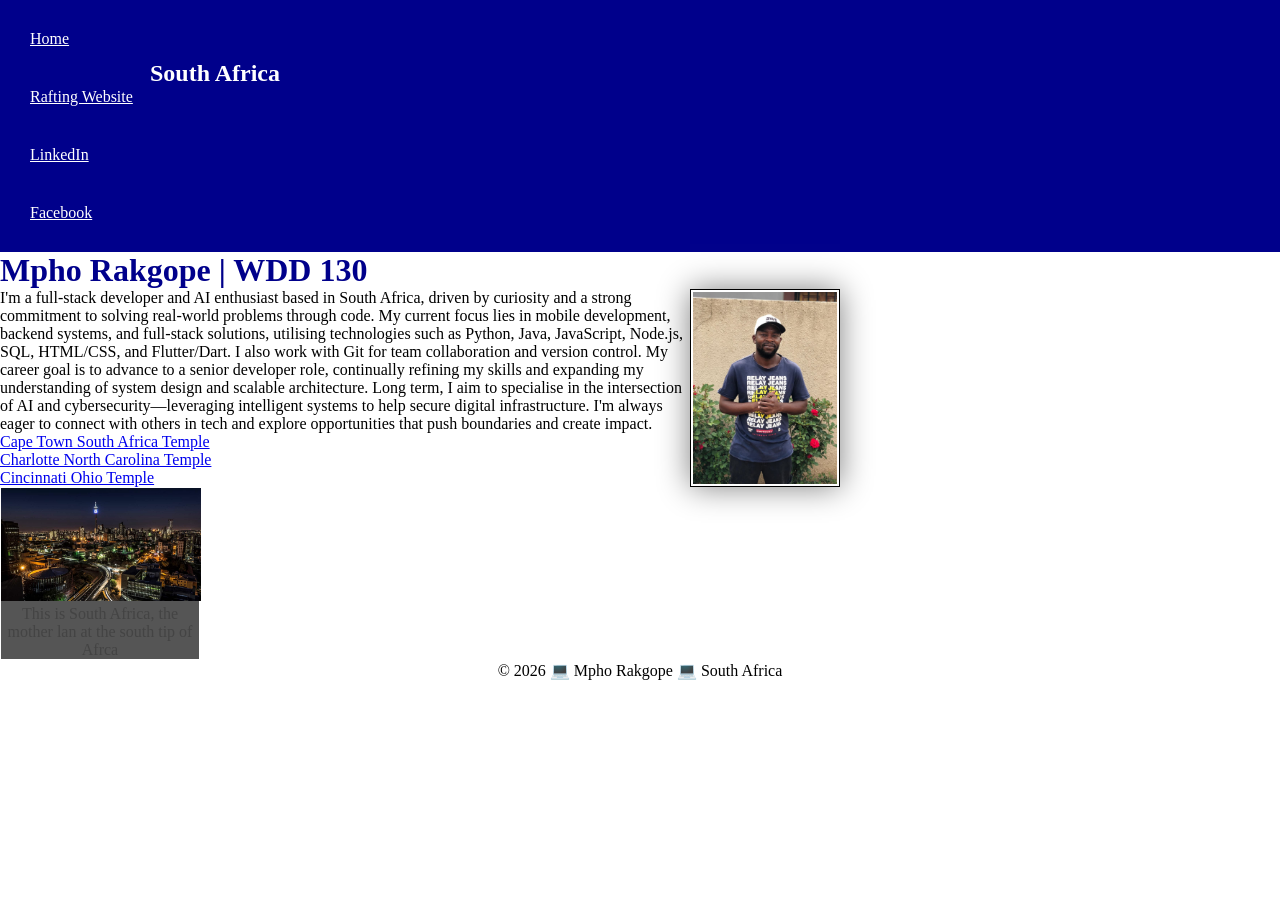
<file: index.html>
<!DOCTYPE html>
<html lang="en">

<head>
    <meta charset="UTF-8">
    <meta name="viewport" content="width=device-width, initial-scale=1.0">
    <title>Mpho Rakgope | WDD 130</title>
    <meta name="description"
      content="My name is Mpho Rakgope and this is my home page for web fundamentals module">
    <meta name="author" content="Mpho Rakgope">
    <link rel="stylesheet" href="styles/styles.css">
</head>

<body>
    <header>
        <nav>
            <a href="#">Home</a>
            <a href="wwr/">Rafting Website</a>
            <a href="https://linkedin.com.">LinkedIn</a>
            <a href="https://facebook.com">Facebook</a>
        </nav>
    </header>
    <main>
        <h1>Mpho Rakgope | WDD 130</h1>
        <img src="images/profile.jpg" alt="Mpho Rakgope" width="200">
        <p>I'm a full-stack developer and AI enthusiast based in South Africa, driven by curiosity
            and a strong
            commitment to solving real-world problems through code. My current focus lies in mobile
            development,
            backend systems, and full-stack solutions, utilising technologies such as Python, Java,
            JavaScript,
            Node.js, SQL, HTML/CSS, and Flutter/Dart. I also work with Git for team collaboration
            and version
            control.


            My career goal is to advance to a senior developer role, continually refining my skills
            and
            expanding my understanding of system design and scalable architecture. Long term, I aim
            to
            specialise in the intersection of AI and cybersecurity—leveraging intelligent systems to
            help secure
            digital infrastructure.


            I'm always eager to connect with others in tech and explore opportunities that push
            boundaries and
            create impact.
        </p>
        <ul class="box">
            <li><a
                  href="https://www.churchofjesuschrist.org/temples/details/cape-town-south-africa-temple?lang=eng">Cape
                    Town South Africa Temple</a></li>
            <li><a
                  href="https://www.churchofjesuschrist.org/temples/details/charlotte-north-carolina-temple?lang=eng">Charlotte
                    North Carolina Temple</a></li>
            <li><a
                  href="https://www.churchofjesuschrist.org/temples/details/cincinnati-ohio-temple?lang=eng">Cincinnati
                    Ohio Temple</a></li>
        </ul>
    </main>
    <aside class="box">
        <h2>South Africa</h2>
        <img src="images/south-africa.jpg" alt="My country">
        <p>This is South Africa, the mother lan at the south tip of Afrca</p>
    </aside>
    <footer>
        <p> © 2026 💻 Mpho Rakgope 💻 South Africa</p>
    </footer>
</body>

</html>
</file>
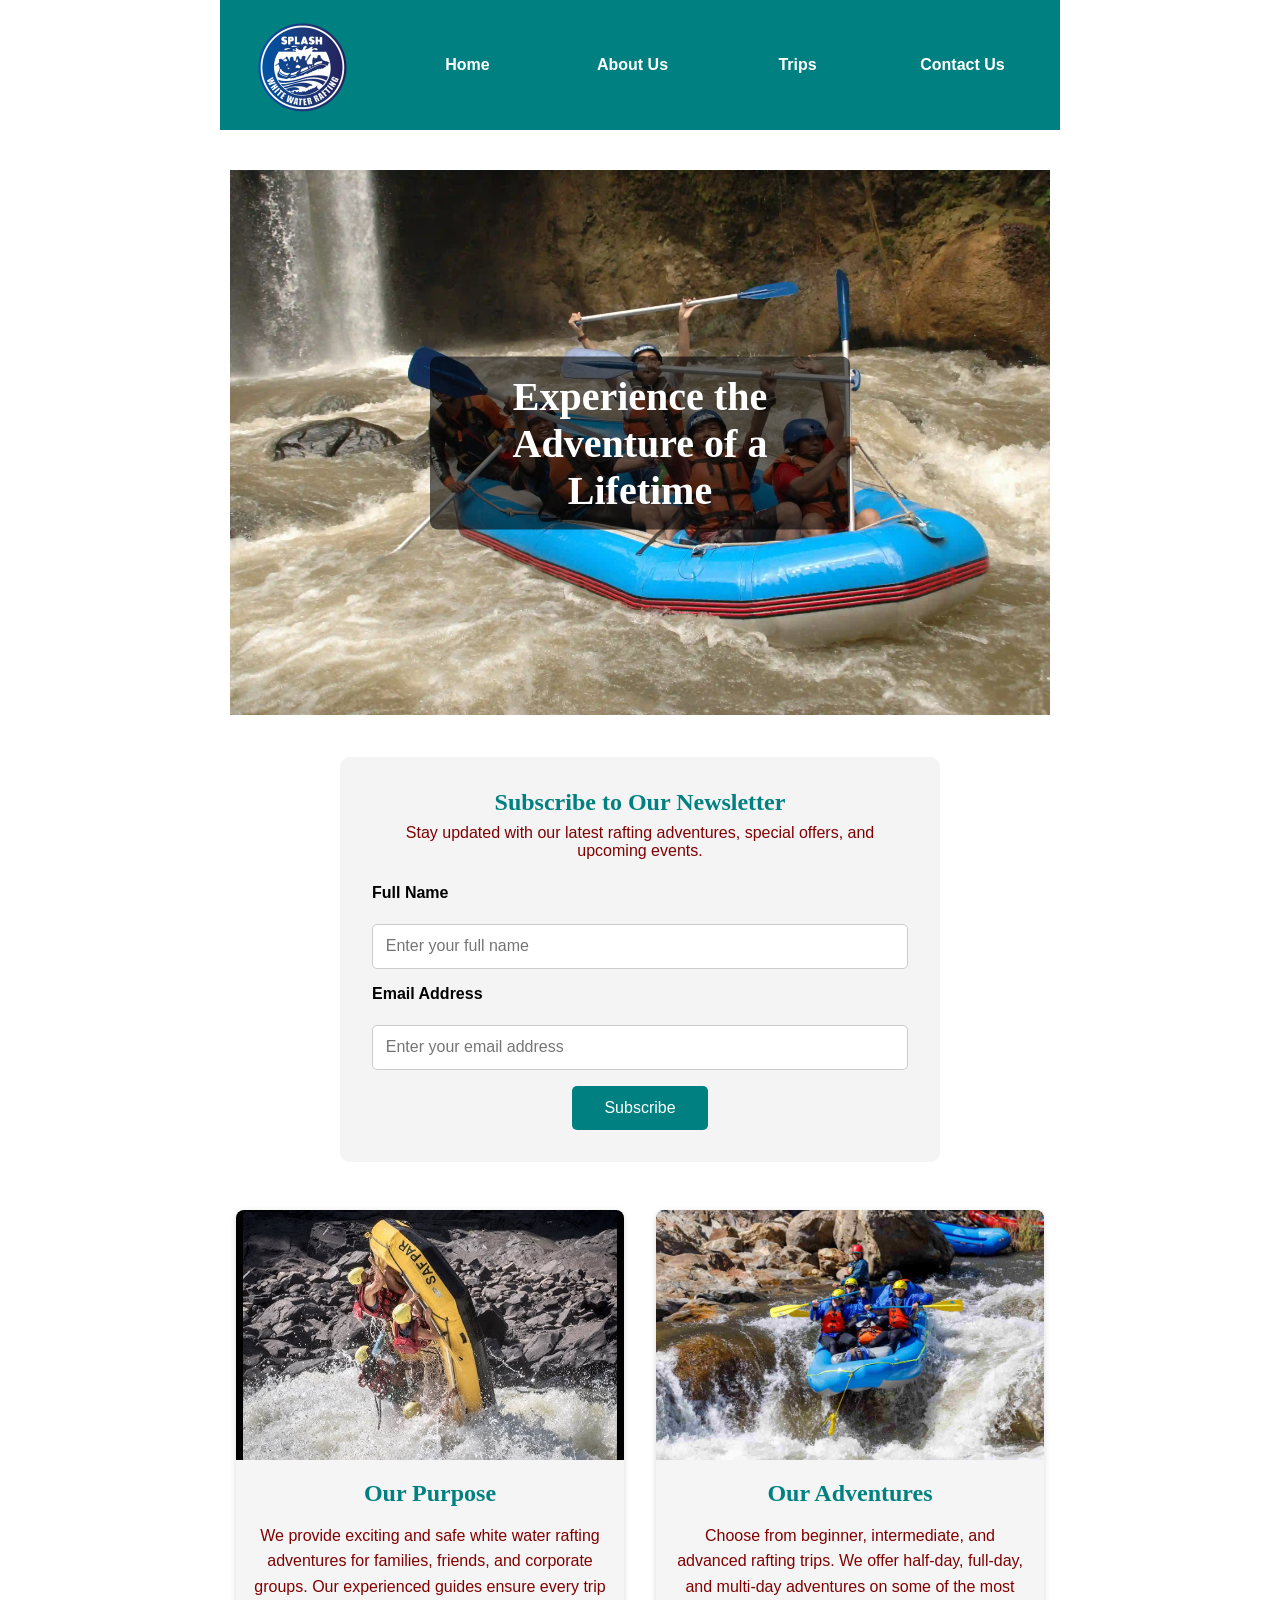
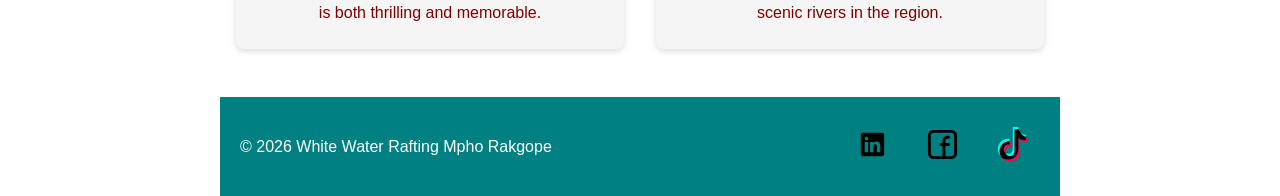
<file: wwr/index.html>
<!DOCTYPE html>
<html lang="en">

<head>
    <meta charset="UTF-8">
    <meta name="viewport" content="width=device-width, initial-scale=1.0">
    <title>Home</title>
    <meta name="author" content="Mpho Rakgope">
    <meta name="description"
      content="Experience exciting white water rafting adventures, explore our guided trips, subscribe for updates, and start planning your next outdoor adventure.">
    <link rel="stylesheet" href="styles/rafting.css">
</head>

<body>
    <header>
        <img src="images/wwr-logo.png" alt="Business Logo">
        <nav>
            <ul>
                <li><a href="index.html">Home</a></li>
                <li><a href="about.html">About Us</a></li>
                <li><a href="trips.html">Trips</a></li>
                <li><a href="contact.html">Contact Us</a></li>
            </ul>
        </nav>
    </header>

    <main>
        <section class="home">
            <h1>Experience the Adventure of a Lifetime</h1>
            <img src="images/hero-image.webp" alt="hero image for the home page">
        </section>

        <section class="newsletter">
            <h2>Subscribe to Our Newsletter</h2>
            <p>Stay updated with our latest rafting adventures, special offers, and upcoming events.
            </p>

            <form action="#" method="post">
                <div class="form-group">
                    <label for="fullname">Full Name</label>
                    <input type="text" id="fullname" name="fullname"
                      placeholder="Enter your full name" required>
                </div>

                <div class="form-group">
                    <label for="email">Email Address</label>
                    <input type="email" id="email" name="email"
                      placeholder="Enter your email address" required>
                </div>

                <button type="submit">Subscribe</button>
            </form>
        </section>
        <section class="grid-content">
            <div class="grid-item">
                <img src="images/rafting1.jpg" alt="Family enjoying a rafting adventure">
                <h2>Our Purpose</h2>
                <p>
                    We provide exciting and safe white water rafting adventures for
                    families, friends, and corporate groups. Our experienced guides
                    ensure every trip is both thrilling and memorable.
                </p>
            </div>

            <div class="grid-item">
                <img src="images/Whitewater.jpg" alt="Raft navigating exciting rapids">
                <h2>Our Adventures</h2>
                <p>
                    Choose from beginner, intermediate, and advanced rafting trips.
                    We offer half-day, full-day, and multi-day adventures on some of
                    the most scenic rivers in the region.
                </p>
            </div>
        </section>
    </main>
    <footer>
        <p>© 2026 White Water Rafting Mpho Rakgope</p>
        <nav class="socialmedia">
            <a href="https://www.linkedin.com"><img src="images/linkedin.svg" alt="LinkedIn Icon"
                  width="50"></a>
            <a href="https://www.Facebook.com"><img src="images/facebook.svg" alt="Facebook Icon"
                  width="45"></a>
            <a href="https://www.tiktok.com"><img src="images/tictok.svg" alt="tictoc Icon"
                  width="40"></a>
        </nav>
    </footer>
</body>

</html>
</file>
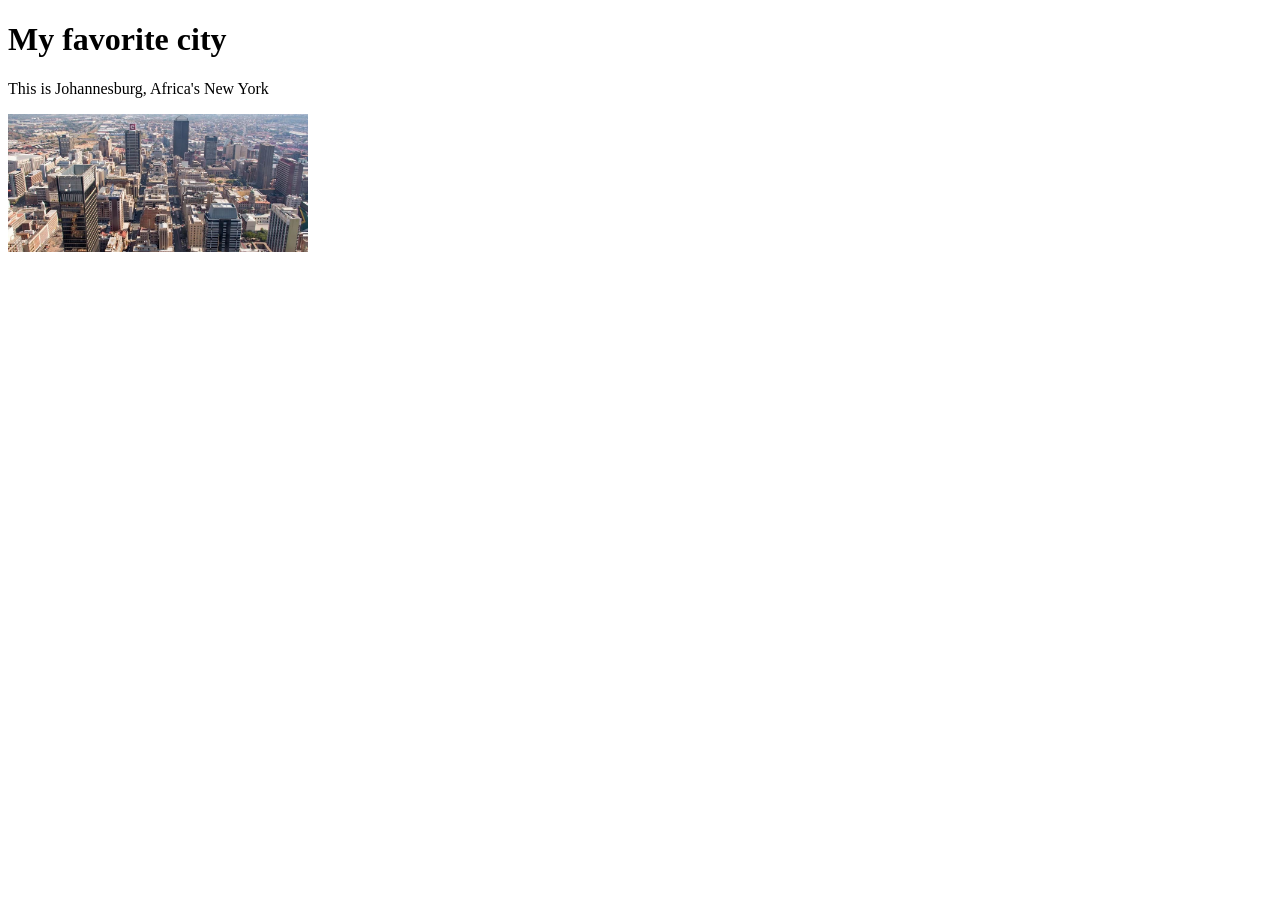
<file: week01/favorite-city.html>
<!DOCTYPE html>
<html lang="en">

<head>
    <meta charset="UTF-8">
    <meta name="viewport" content="width=device-width, initial-scale=1.0">
    <title>Document</title>
</head>

<body>
    <h1>My favorite city</h1>
    <p>This is Johannesburg, Africa's New York</p>
    <img src='./images/johannesburg-south-africa.jpg' alt="Favorite city" width="300">
</body>

</html>
</file>
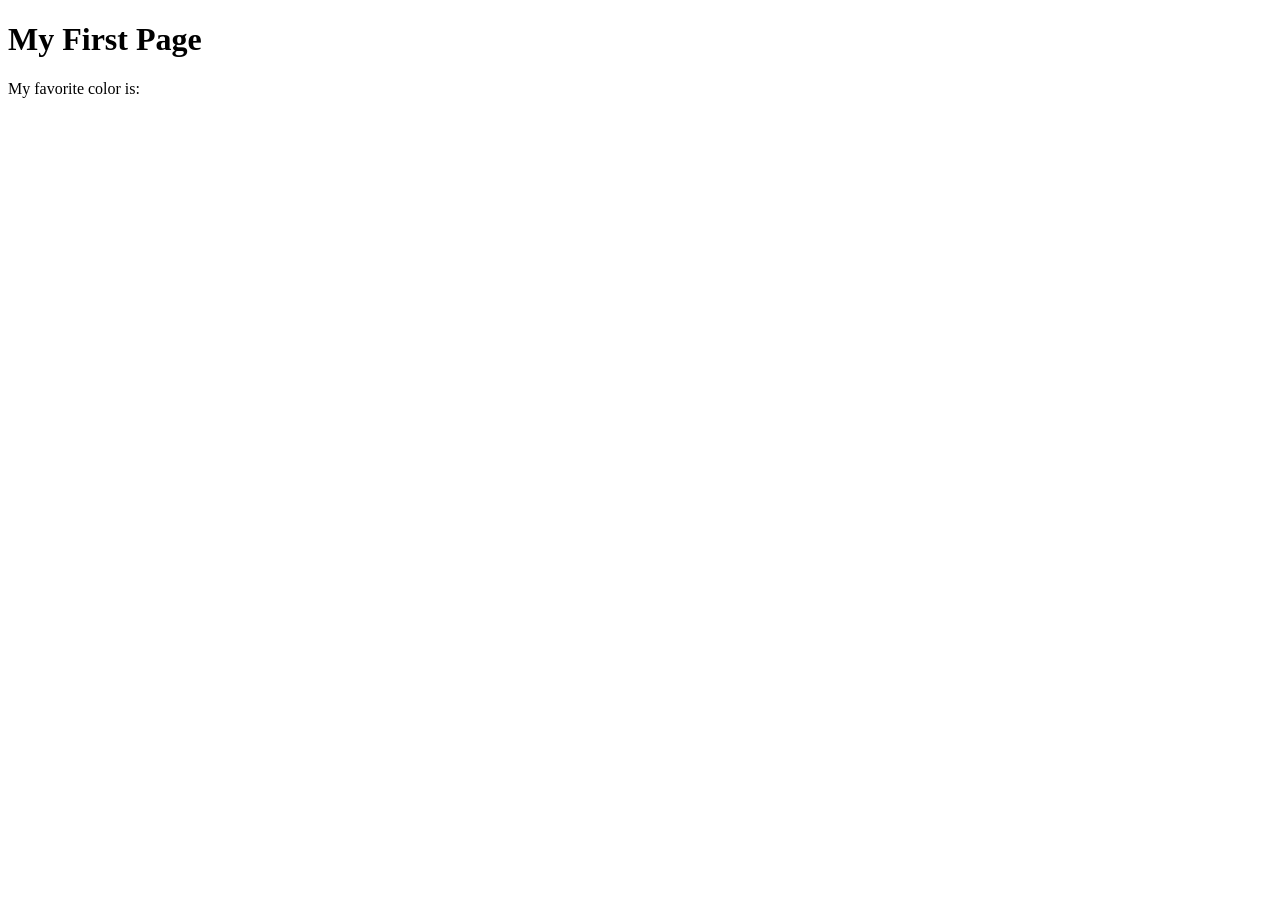
<file: week01/first-page.html>
<!DOCTYPE html>
<html lang="en">
<head>
    <meta charset="UTF-8">
    <meta name="viewport" content="width=device-width, initial-scale=1.0">
    <title>My First Page</title>
</head>
<body>
    <h1>My First Page</h1>
    <p>My favorite color is: </p>
</body>
</html>
</file>
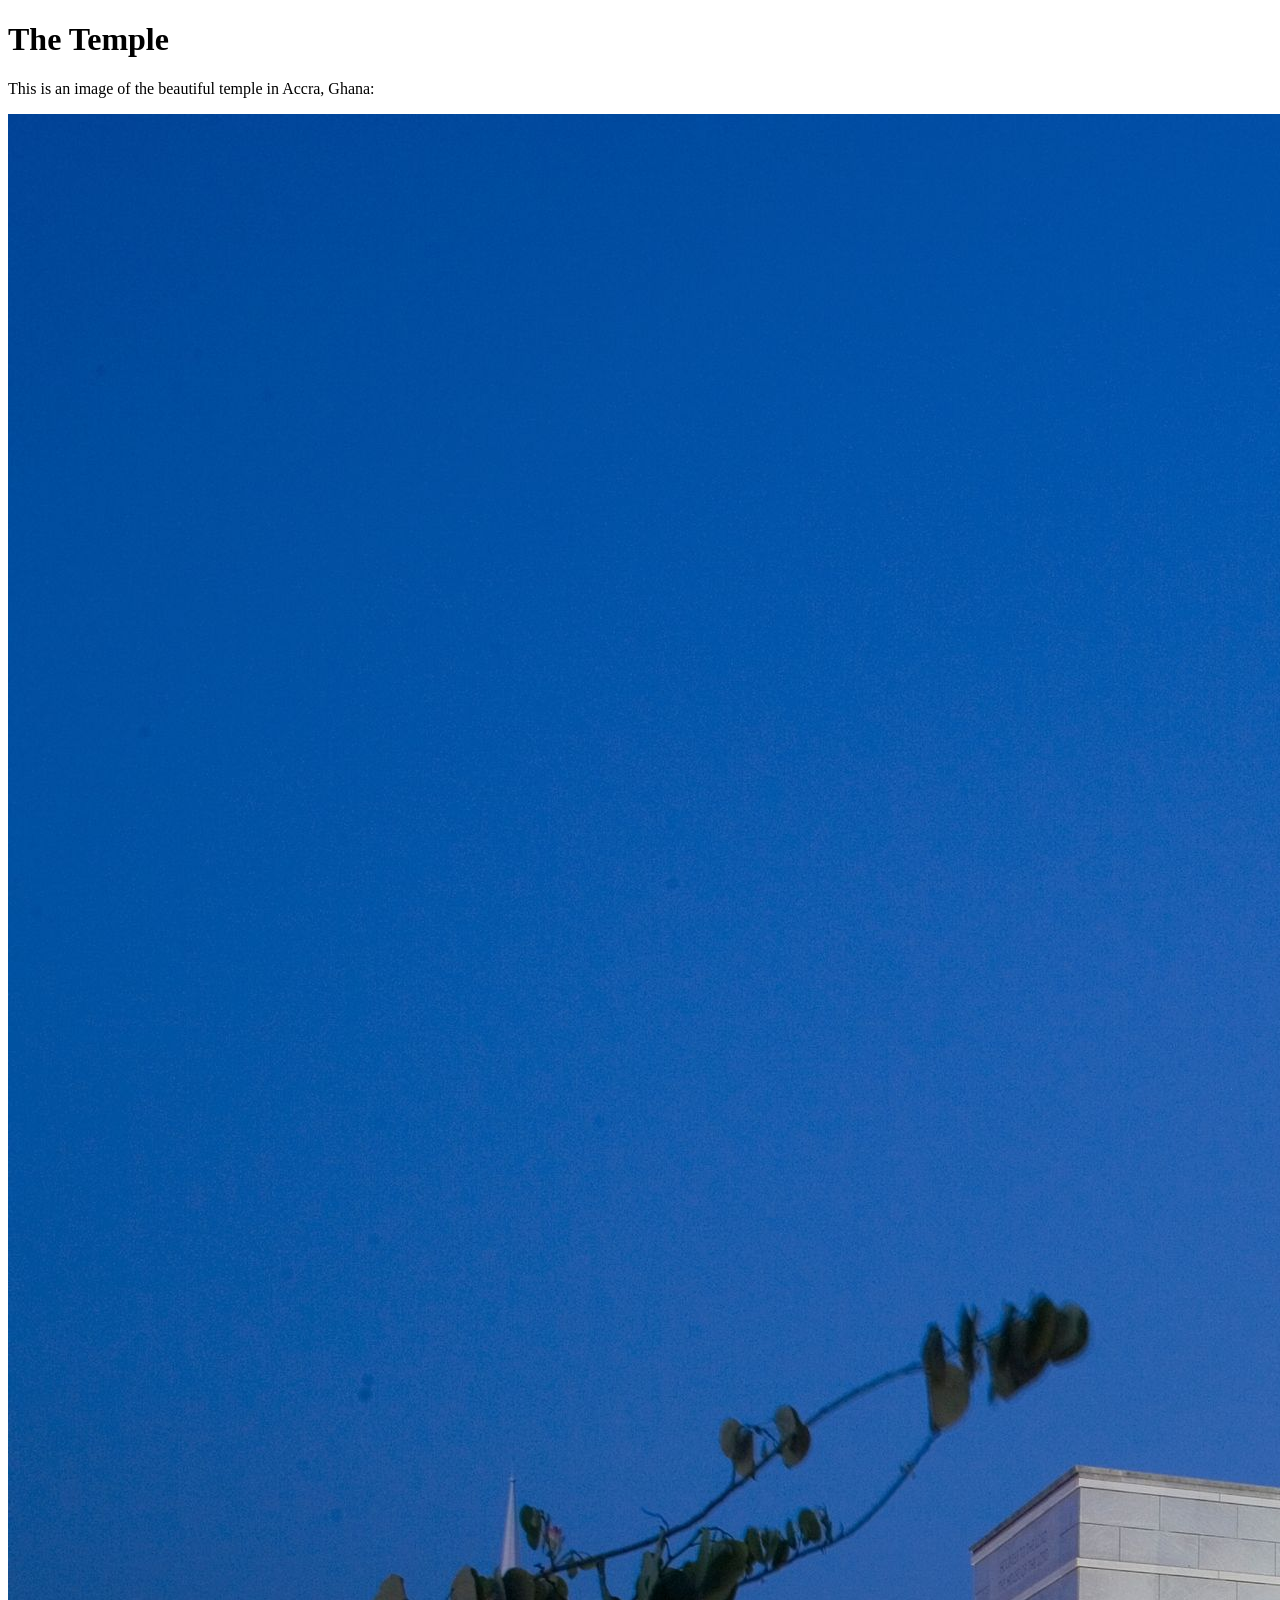
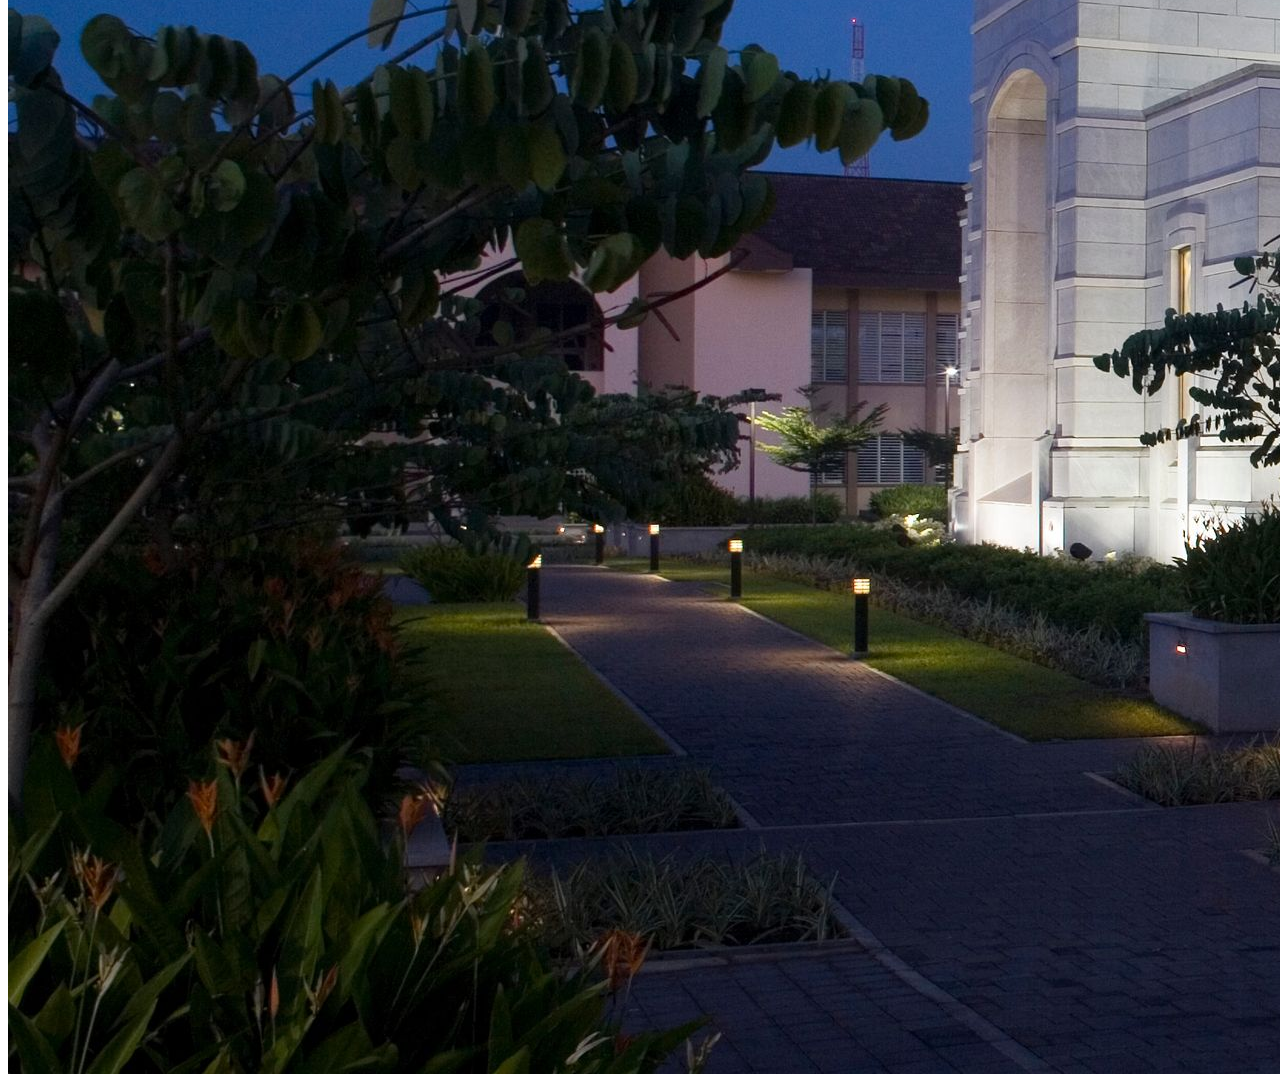
<file: week01/images.html>
<!DOCTYPE html>
<html lang="en">
<head>
    <meta charset="UTF-8">
    <meta name="viewport" content="width=device-width, initial-scale=1.0">
    <title>Temple Image</title>
</head>
<body>
    <h1>The Temple</h1>
    <p>This is an image of the beautiful temple in Accra, Ghana:</p>
    <img src="images/temple-large.jpeg" alt="The Accra Ghana Temple">
    
</body>
</html>
</file>
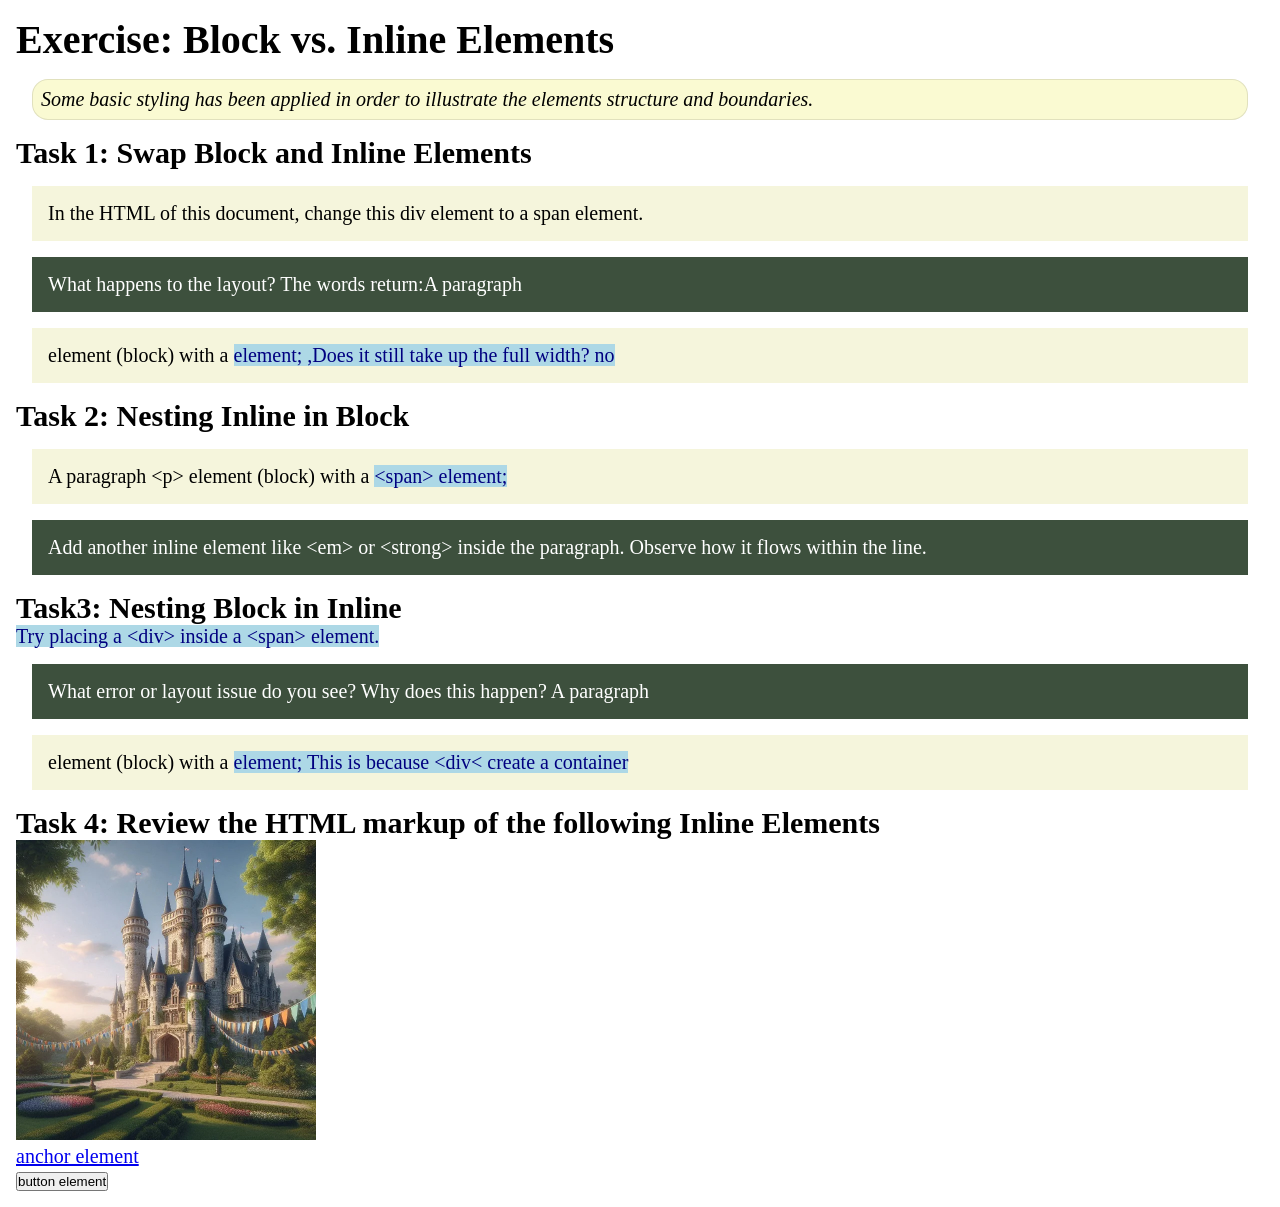
<file: week02/block-vs-inline.html>
<!DOCTYPE html>
<html lang="en">

<head>
    <meta charset="UTF-8">
    <meta name="viewport" content="width=device-width, initial-scale=1.0">
    <title>Exercise: Block vs. Inline Elements</title>
    <link rel="stylesheet" href="styles/block-vs-inline.css">
</head>

<body>
    <main>
        <h1>Exercise: Block vs. Inline Elements</h1>
        <p class="note">Some basic styling has been applied in order to illustrate the elements
            structure and
            boundaries.</p>

        <h2>Task 1: Swap Block and Inline Elements</h2>
        <div>In the HTML of this document, change this div element to a span element.</div>

        <p class="question">What happens to the layout? The words return:A paragraph
        <p> element (block) with a <span> element; ,Does it still take up the full width? no</p>

        <h2>Task 2: Nesting Inline in Block</h2>
        <p>A paragraph &lt;p&gt; element (block) with a <span>&lt;span&gt; element;</span></p>
        <p class="question">Add another inline element like &lt;em&gt; or &lt;strong&gt; inside the
            paragraph. Observe
            how it flows within the line.</p>

        <h2>Task3: Nesting Block in Inline</h2>
        <span>Try placing a &lt;div&gt; inside a &lt;span&gt; element.</span>
        <p class="question">What error or layout issue do you see? Why does this happen? A paragraph
        <p> element (block) with a <span> element; This is because &lt;div&lt; create a container
        </p>


        <h2>Task 4: Review the HTML markup of the following Inline Elements</h2>
        <img src="images/castle.webp" alt="placeholder image (images are inline)" width="300"
          height="300"><br>
        <a href="https://churchofjesuschrist.org">anchor element</a><br>
        <button type="button">button element</button>
    </main>
</body>

</html>
</file>
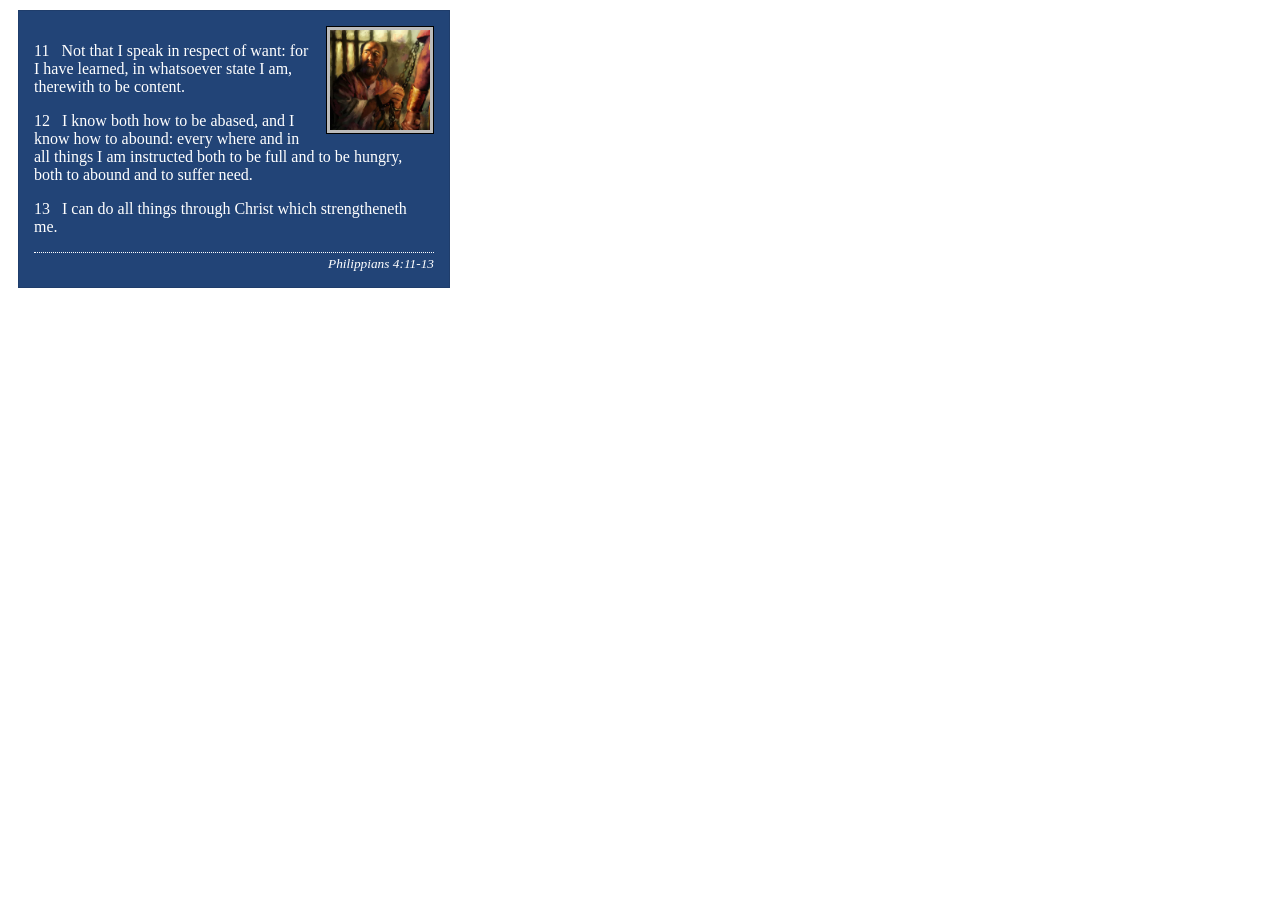
<file: week02/box-model-solution.html>
<!DOCTYPE html>
<html lang="en">
<head>
    <meta charset="UTF-8">
    <meta name="viewport" content="width=device-width, initial-scale=1.0">
    <title>Box Model Activity</title>
    <link rel="stylesheet" href="styles/box-model-solution.css">
</head>
<body>
    <main>
        <div class="callout">
            <img src="images/apostle-paul-imprisoned.webp" alt="Paul the Apostle - Imprisoned in Rome" width="200" height="200">
            <blockquote>
                <p>11 &nbsp; Not that I speak in respect of want: for I have learned, in whatsoever state I am, therewith to be content.</p>
                <p>12 &nbsp; I know both how to be abased, and I know how to abound: every where and in all things I am instructed both to be full and to be hungry, both to abound and to suffer need.</p>
                <p>13 &nbsp; I can do all things through Christ which strengtheneth me.</p>
            </blockquote>
            <cite>Philippians 4:11-13</cite>
        </div>
    </main>
</body>
</html>
</file>
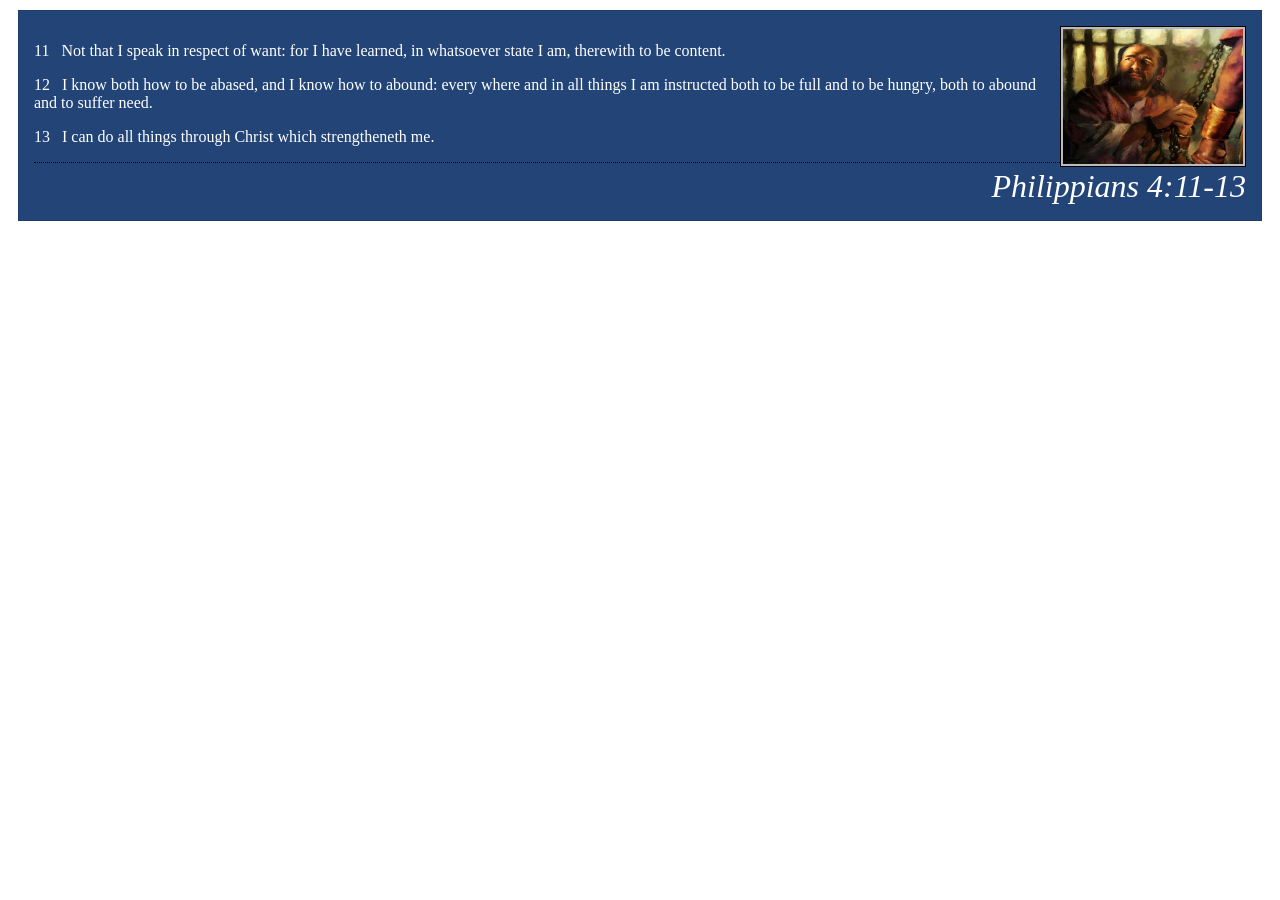
<file: week02/box-model.html>
<!DOCTYPE html>
<html lang="en">

<head>
    <meta charset="UTF-8">
    <meta name="viewport" content="width=device-width, initial-scale=1.0">
    <title>Box Model Activity</title>
    <link rel="stylesheet" href="styles/box-model.css">
</head>

<body>
    <main>
        <div class="callout">
            <img src="images/apostle-paul-imprisoned.webp"
              alt="Paul the Apostle - Imprisoned in Rome" width="180" height="160">
            <blockquote>
                <p>11 &nbsp; Not that I speak in respect of want: for I have learned, in whatsoever
                    state I am, therewith to be content.</p>
                <p>12 &nbsp; I know both how to be abased, and I know how to abound: every where and
                    in all things I am instructed both to be full and to be hungry, both to abound
                    and to suffer need.</p>
                <p>13 &nbsp; I can do all things through Christ which strengtheneth me.</p>
            </blockquote>
            <cite>Philippians 4:11-13</cite>
        </div>
    </main>
</body>

</html>
</file>
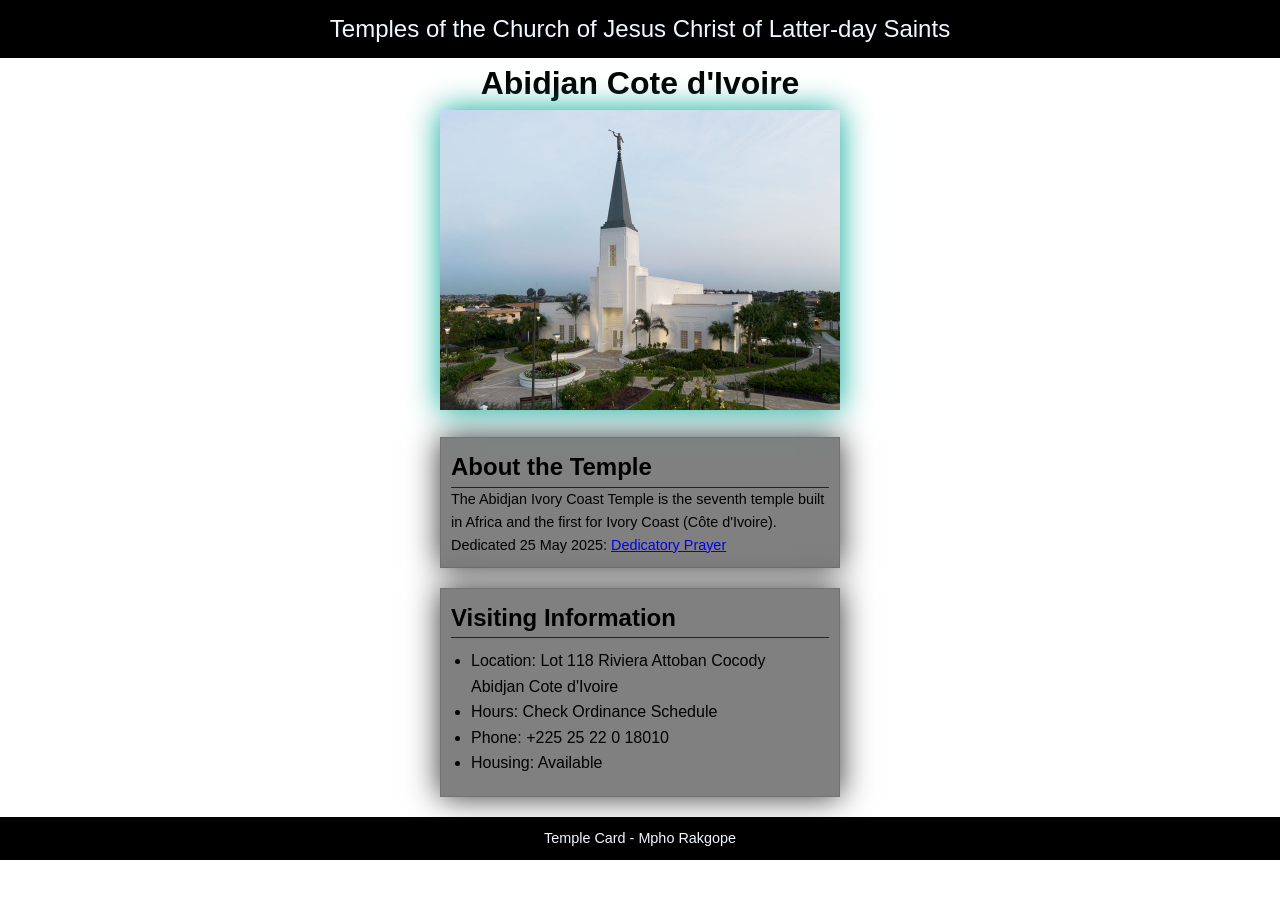
<file: week02/temple.html>
<!DOCTYPE html>
<html lang="en">

<head>
    <meta charset="UTF-8">
    <meta name="viewport" content="width=device-width, initial-scale=1.0">
    <title>Temple Card - Abidjan Cote d'Ivoire</title>
    <link rel="stylesheet" href="styles/temple.css">
</head>

<body>
    <header>
        <p>Temples of the Church of Jesus Christ of Latter-day Saints</p>
    </header>
    <main>
        <h1>Abidjan Cote d'Ivoire</h1>
        <picture>
            <img src="images/abidjan-ivory-coast.jpeg" alt="Abidjan Cote d'Ivoire Temple">
        </picture>
        <section>
            <h2>About the Temple</h2>
            <p>The Abidjan Ivory Coast Temple is the seventh temple built in Africa and the first
                for Ivory Coast (Côte
                d'Ivoire).</p>
            <p>Dedicated 25 May 2025: <a
                  href="https://www.churchofjesuschrist.org/temples/dedicatory-prayer/abidjan-ivory-coast-temple/2025-05-25?lang=eng"
                  target="_blank" rel="noopener noreferrer">Dedicatory Prayer</a></p>
        </section>
        <section>
            <h2>Visiting Information</h2>
            <ul>
                <li>Location: Lot 118 Riviera Attoban Cocody Abidjan Cote d'Ivoire</li>
                <li>Hours: Check Ordinance Schedule</li>
                <li>Phone: +225 25 22 0 18010</li>
                <li>Housing: Available</li>
            </ul>
        </section>
    </main>
    <footer>
        <p>Temple Card - Mpho Rakgope</p>
    </footer>
</body>

</html>
</file>
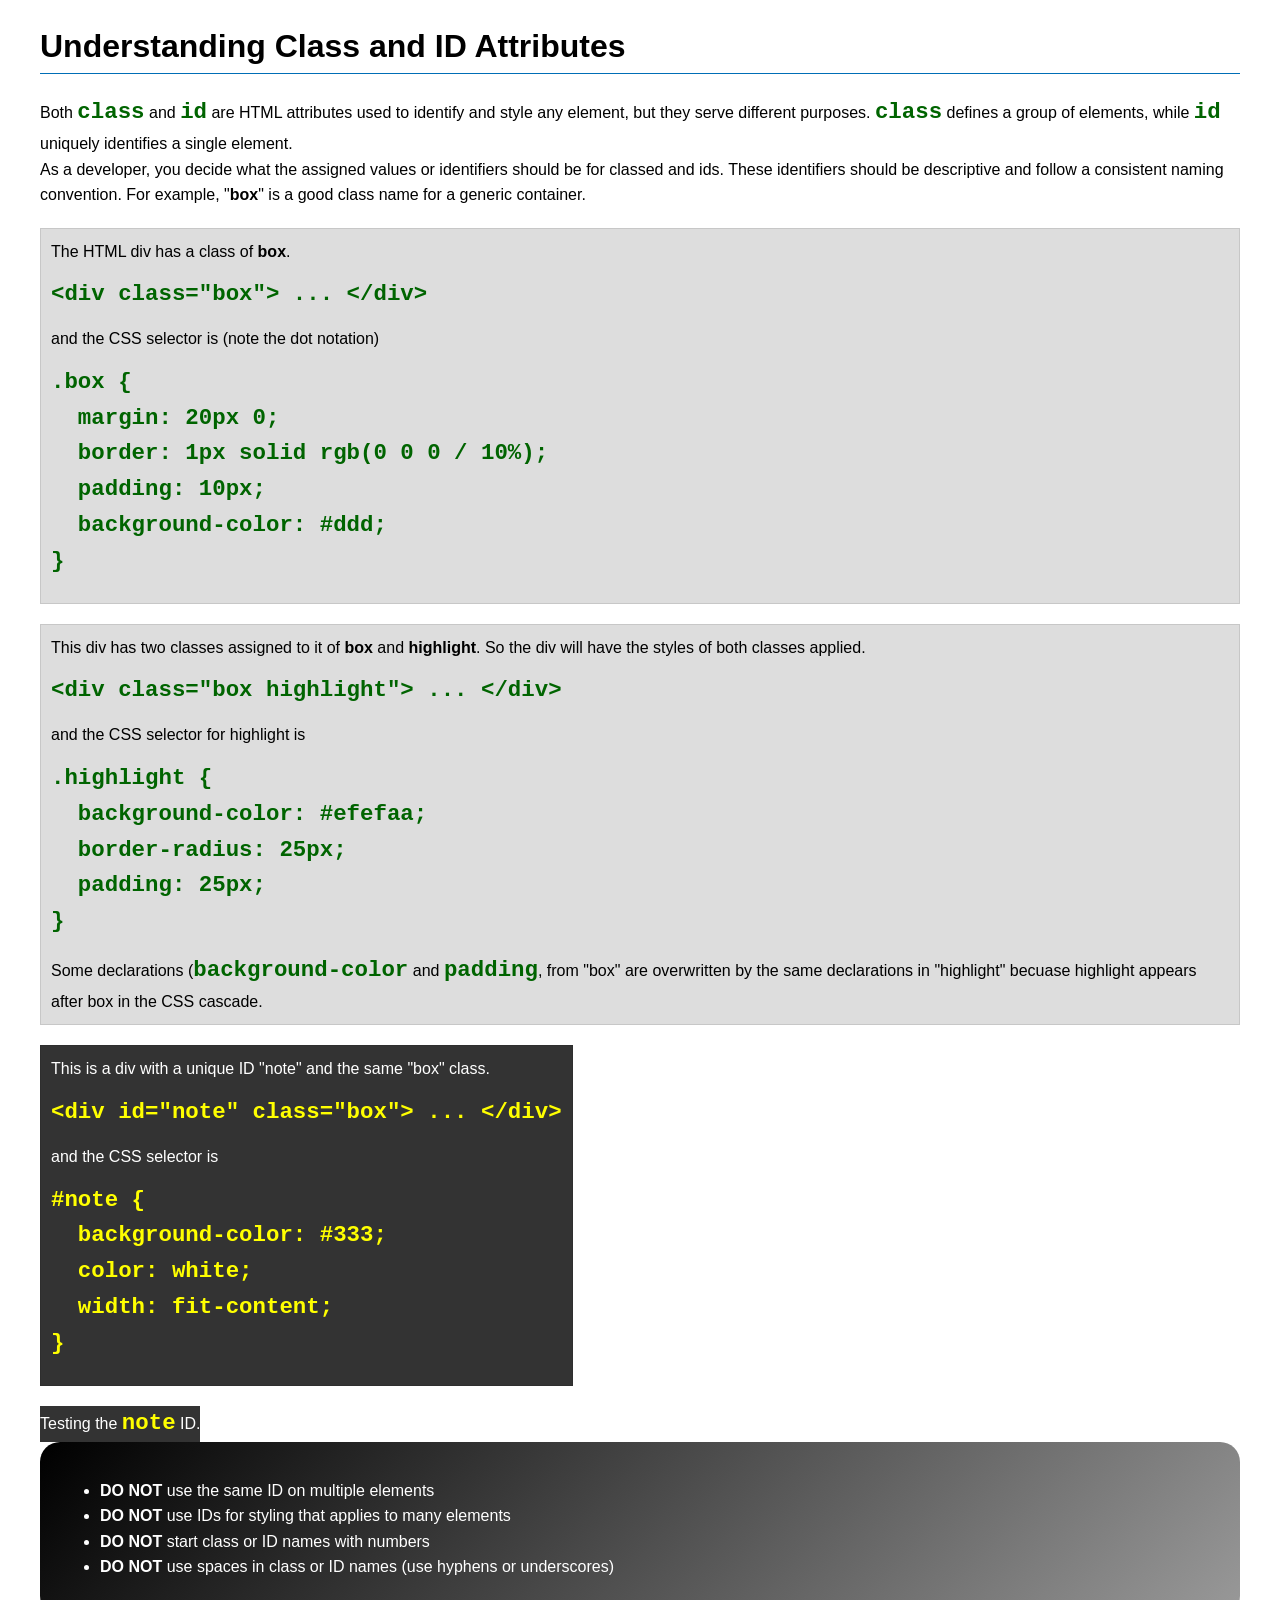
<file: week03/class-and-id.html>
<!DOCTYPE html>
<html lang="en">

<head>
    <meta charset="UTF-8">
    <meta name="viewport" content="width=device-width, initial-scale=1.0">
    <title>Class vs ID Attributes</title>
    <link rel="stylesheet" href="styles/class-and-id.css">
</head>

<body>
    <h1>Understanding Class and ID Attributes</h1>
    <p>Both <code>class</code> and <code>id</code> are HTML attributes used to identify and style
        any element, but they
        serve different purposes. <code>class</code> defines a group of elements, while
        <code>id</code> uniquely
        identifies a single element.
    </p>
    <p>As a developer, you decide what the assigned values or identifiers should be for classed and
        ids. These
        identifiers should be
        descriptive and follow a consistent naming convention. For example, "<strong>box</strong>"
        is a good class name
        for a generic container.</p>
    <div class="box">
        <p>The HTML div has a class of <strong>box</strong>.</p>
        <pre><code class="html">&lt;div class="box"&gt; ... &lt;/div&gt;</code></pre>
        and the CSS selector is (note the dot notation)
        <pre><code class="css">.box {
  margin: 20px 0;
  border: 1px solid rgb(0 0 0 / 10%);
  padding: 10px;
  background-color: #ddd; 
}</code></pre>
    </div>

    <div class="box">
        <p>This div has two classes assigned to it of <strong>box</strong> and
            <strong>highlight</strong>. So the div
            will have the styles of both classes applied.
        </p>
        <pre><code class="html">&lt;div class="box highlight"&gt; ... &lt;/div&gt;</code></pre>
        and the CSS selector for highlight is
        <pre><code class="css">.highlight {
  background-color: #efefaa;
  border-radius: 25px;
  padding: 25px;
}</code></pre>
        <p>Some declarations (<code>background-color</code> and <code>padding</code>, from "box" are
            overwritten by the same declarations in "highlight" becuase highlight appears after box
            in the CSS cascade.</p>
    </div>

    <div id="note" class="box">
        <p>This is a div with a unique ID "note" and the same "box" class.</p>
        <pre><code class="html">&lt;div id="note" class="box"&gt; ... &lt;/div&gt;</code></pre>
        and the CSS selector is
        <pre><code class="css">#note {
  background-color: #333;
  color: white;
  width: fit-content;
}</code></pre>
    </div>

    <div id="note">
        <p>Testing the <code>note</code> ID.</p>
    </div>

    <section id="best-practice">
        <ul>
            <li><strong>DO NOT</strong> use the same ID on multiple elements</li>
            <li><strong>DO NOT</strong> use IDs for styling that applies to many elements</li>
            <li><strong>DO NOT</strong> start class or ID names with numbers</li>
            <li><strong>DO NOT</strong> use spaces in class or ID names (use hyphens or underscores)
            </li>
        </ul>
    </section>


</body>

</html>
</file>
<file: styles/styles.css>
* {
    margin: 0;
    padding: 0;
    box-sizing: border-box;
}

nav {
    background-color: darkblue;
    padding: 10px;
}

nav a {
    color: white;
    display: block;
    padding: 20px;
}

h1 {
    color: darkblue;
}

main img {
    width: 150px;
    height: auto;
    border: 1px solid black;
    padding: 2px;
    box-shadow: 0 0 30px gray;
    float: right;
    clear: both;
}

p {
    padding: 0;
}

main {
    max-width: 840px;
}

aside {
    width: 200px;
    /* margin: 50px; */
    border: 1px solid #fff;
    /* padding: 1px; */
    background-color: #555;
    color: #444;
    text-align: center;
}

aside img {
    width: 200px;
    height: auto;
}

aside h2 {
    position: absolute;
    top: 60px;
    left: 150px;
    color: #fff;
}

footer {
    border-top: #444;
    margin-top: 1px;
    text-align: center;
}

/* class selector */
box {
    margin: 1rem;
    border: 1px solid rgb(0 0 0 / 10%);
    padding: 1rem;
    background-color: aquamarine;
    color: azure;
}
</file>
<file: wwr/styles/rafting.css>
:root {
    --primary-color: teal;
    --secondary-color: goldenrod;
    --text-color: black;
    --accent1-color: maroon;
    --accent2-color: white;
    --heading-font: Georgia, serif;
    --body-font: "Franklin Gothic Medium", "Arial Narrow", Arial, sans-serif;
}

* {
    margin: 0;
    padding: 0;
    box-sizing: border-box;
}

body {
    font-family: var(--body-font);
    color: var(--accent1-color);
}

header,
main,
footer {
    width: 840px;
    margin: 0 auto;
}

header {
    display: grid;
    grid-template-columns: 120px 1fr;
    align-items: center;
    gap: 30px;
    background-color: var(--primary-color);
    padding: 15px 20px;
}

header img {
    width: 100px;
    height: auto;
    justify-self: center;
}

nav ul {
    display: grid;
    grid-template-columns: repeat(4, 1fr);
    list-style: none;
    gap: 10px;
    margin: 0;
    padding: 0;
}

nav li {
    text-align: center;
}

nav a {
    display: block;
    padding: 10px;
    color: var(--accent2-color);
    text-decoration: none;
    font-weight: bold;
}

nav a:hover {
    color: var(--secondary-color);
}

/* ===========================
   Headings
=========================== */

h1,
h2,
h3 {
    font-family: var(--heading-font);
    color: var(--primary-color);
    text-align: center;
}

/* ===========================
   Hero
=========================== */

.hero {
    position: relative;
}

.hero > img {
    display: block;
    width: 100%;
    height: auto;
}

.hero h1 {
    position: absolute;
    top: 20px;
    left: 0;
    width: 100%;
    padding: 15px;
    background-color: var(--accent1-color);
    color: var(--accent2-color);
}

.hero article {
    position: absolute;
    bottom: 30px;
    left: 20px;
    right: 20px;
    background-color: var(--accent2-color);
    padding: 15px;
}

.hero article img {
    float: right;
    width: 180px;
    margin-left: 15px;
}

.hero article p {
    color: var(--text-color);
}

section {
    margin: 30px 0;
    padding: 10px;
}

.history p {
    text-align: justify;
}

.adventure {
    display: grid;
    grid-template-columns: repeat(5, 1fr);
    gap: 15px;
    padding: 20px;
}

.adventure h2 {
    grid-column: 1 / -1;
    text-align: center;
    margin-bottom: 20px;
}

.adventure figure {
    margin: 0;
    text-align: center;
}

.adventure img {
    width: 100%;
    height: 150px;
    object-fit: cover;
    border-radius: 5px;
}

.adventure figcaption {
    margin-top: 8px;
    font-size: .9rem;
    line-height: 1.4;
}

.contact {
    text-align: center;
}

.contact p {
    margin: 5px 0;
}

.contact-container {
    display: grid;
    grid-template-columns: 1fr 1fr;
    gap: 40px;
    margin-top: 30px;
    align-items: start;
}

.map iframe {
    width: 100%;
    height: 400px;
    border: 0;
    border-radius: 8px;
}

.contact-form {
    display: flex;
    flex-direction: column;
    gap: 18px;
}

.form-group {
    display: grid;
    grid-template-columns: 120px 1fr;
    gap: 15px;
    align-items: start;
}

.form-group label {
    font-weight: bold;
    color: var(--text-color);
}

.form-group input,
.form-group textarea {
    width: 100%;
    padding: 8px;
    border: 1px solid #888;
    border-radius: 4px;
    font-size: 1rem;
}

.form-group textarea {
    resize: none;
}

.radio-group {
    display: flex;
    gap: 10px;
}

.radio-group label,
.checkbox label {
    font-weight: normal;
}

.checkbox {
    margin-top: 10px;
}

.contact-form button {
    width: 100%;
    padding: 10px;
    background: var(--accent2-color);
    color: var(--text-color);
    border: 1px solid #666;
    border-radius: 4px;
    cursor: pointer;
    font-size: 1rem;
}

.contact-form button:hover {
    background: var(--accent2-color);
}

.employee-profile {
    display: grid;
    grid-template-columns: repeat(3, 1fr);
    gap: 20px;
    border: 1px solid #999;
    padding: 20px;
    text-align: center;
}

.employee-profile h2 {
    grid-column: 1 / -1;
}

.employee-profile figure {
    margin: 0;
}

.employee-profile img {
    width: 180px;
    height: 180px;
    object-fit: cover;
    border-radius: 5px;
}

.employee-profile figcaption {
    margin-top: 10px;
    font-size: .9rem;
}

footer {
    display: flex;
    justify-content: space-between;
    align-items: center;
    background: var(--primary-color);
    color: var(--accent2-color);
    padding: 20px;
    margin-top: 30px;
}

footer p {
    color: var(--accent2-color);
}

.socialmedia {
    display: flex;
    gap: 15px;
}

.socialmedia a {
    text-decoration: none;
}

.socialmedia img {
    width: 35px;
}

.visually-hidden {
    position: absolute;
    width: 1px;
    height: 1px;
    padding: 0;
    margin: -1px;
    overflow: hidden;
    clip: rect(0, 0, 0, 0);
    white-space: nowrap;
    border: 0;
}

.home {
    position: relative;
    width: 100%;
}

.home img {
    display: block;
    width: 100%;
    height: auto;
}

.home h1 {
    position: absolute;
    top: 50%;
    left: 50%;
    transform: translate(-50%, -50%);
    color: var(--accent2-color);
    background-color: rgba(0, 0, 0, 0.6);
    padding: 1rem 2rem;
    border-radius: 8px;
    text-align: center;
    font-size: 2.5rem;
}

.newsletter {
    max-width: 600px;
    margin: 2rem auto;
    padding: 2rem;
    background-color: #f4f4f4;
    border-radius: 10px;
    text-align: center;
}

.newsletter h2 {
    margin-bottom: 0.5rem;
}

.newsletter p {
    margin-bottom: 1.5rem;
}

.form-group {
    display: flex;
    flex-direction: column;
    text-align: left;
    margin-bottom: 1rem;
}

.form-group label {
    margin-bottom: 0.4rem;
    font-weight: bold;
}

.form-group input {
    padding: 0.8rem;
    border: 1px solid #ccc;
    border-radius: 5px;
    font-size: 1rem;
}

button {
    background-color: var(--primary-color);
    color: var(--accent2-color);
    border: none;
    padding: 0.8rem 2rem;
    border-radius: 5px;
    font-size: 1rem;
    cursor: pointer;
}

button:hover {
    background-color: var(--primary-color);
}

.grid-content {
    display: grid;
    grid-template-columns: repeat(auto-fit, minmax(300px, 1fr));
    gap: 2rem;
    max-width: 1200px;
    margin: 3rem auto;
    padding: 0 1rem;
}

.grid-item {
    background-color: #f5f5f5;
    border-radius: 8px;
    overflow: hidden;
    text-align: center;
    box-shadow: 0 2px 6px rgba(0, 0, 0, 0.15);
}

.grid-item img {
    width: 100%;
    height: 250px;
    object-fit: cover;
}

.grid-item h2 {
    color: var(--primary-color);
    margin: 1rem 0;
}

.grid-item p {
    padding: 0 1rem 1.5rem;
    line-height: 1.6;
}

.trip-grid {
    display: grid;
    grid-template-columns: repeat(2, 1fr);
    gap: 2rem;
    max-width: 1000px;
    margin: 2rem auto;
}

.trip-card {
    background-color: #f5f5f5;
    border-radius: 10px;
    overflow: hidden;
    text-align: center;
    box-shadow: 0 4px 10px rgba(0, 0, 0, 0.15);
}

.trip-card img {
    width: 100%;
    height: 250px;
    object-fit: cover;
}

.trip-card h3 {
    margin: 1rem 0;
    color: var(--primary-color);
}

.trip-card p {
    padding: 0 1rem 1.5rem;
    line-height: 1.6;
}

.trip-table {
    max-width: 1100px;
    margin: 3rem auto;
    padding: 1rem;
}

.trip-table h2 {
    text-align: center;
    color: var(--primary-color);
    margin-bottom: 1.5rem;
}

.trip-table table {
    width: 100%;
    border-collapse: collapse;
    background-color: var(--accent2-color);
}

.trip-table th,
.trip-table td {
    border: 1px solid #ccc;
    padding: 12px;
    text-align: center;
}

.trip-table th {
    background-color: var(--primary-color);
    color: var(--accent2-color);
}

.trip-table tbody tr:nth-child(even) {
    background-color: #f5f5f5;
}

.trip-table tbody tr:hover {
    background-color: #e0f2f1;
}

@media (max-width: 850px) {

    header,
    main,
    footer {
        width: 100%;
        padding: 10px;
    }

    header {
        grid-template-columns: 1fr;
        justify-items: center;
        gap: 20px;
    }

    nav ul {
        grid-template-columns: 1fr;
        width: 100%;
    }

    nav li {
        width: 100%;
    }

    .contact-container {
        grid-template-columns: 1fr;
    }

    .employee-profile {
        grid-template-columns: 1fr;
    }

    .employee-profile h2 {
        grid-column: auto;
    }

    .form-group {
        grid-template-columns: 1fr;
    }

    .adventure {
        grid-template-columns: 1fr;
    }
}
</file>
<file: week02/styles/block-vs-inline.css>
* {
    margin: 0;
    padding: 0;
}

body {
    font-size: 20px;
    margin: 1rem;
}

p,
div {
    background-color: beige;
    margin: 1rem;
    padding: 1rem;
}

span {
    color: navy;
    background-color: lightblue;
}

code {
    margin: 0;
    padding: 0;
    color: green;
    font-size: 1.2rem;
}

.note {
    font-style: italic;
    background-color: lightgoldenrodyellow;
    border-radius: 1rem;
    border: 1px solid rgb(0 0 0 / 10%);
    margin: 1rem;
    padding: .5rem;
}

.question {
    background-color: #3d503d;
    color: #fff;
}
</file>
<file: week02/styles/box-model-solution.css>
.callout {
    max-width: 400px;
    margin: 10px;
    border: 1px solid rgba(0, 0, 0, .1);
    padding: 15px;
    background-color: #247;
    color: #fff;
}

.callout img {
    float: right;
    margin: 0 0 10px 15px;
    border: 1px solid #000;
    padding: 3px;
    background-color: #bbb;
    width: 100px;
    height: auto;

}

blockquote {
    margin: 0;
}

cite {
    display: block;
    border-top: 1px dotted #fff;
    padding-top: 3px;
    text-align: right;
    font-size: smaller;
}
</file>
<file: week02/styles/box-model.css>
.callout {
    max-width: 400%;
    margin: 10px;
    border: 1px solid rgb(0 0 0 / 0.1);
    padding: 15px;
    background-color: #247;
    color: #fff;
}

.callout img {
    float: right;
    margin: 1 0 1px 5px;
    border: 1px solid #000;
    padding: 2px;
    background-color: #bbb;
    width: 300px 80%;
    height: 135px;
}

blockquote {
    margin: 0;
}

cite {
    display: block;
    border-top: 1px dotted #000;
    padding-top: 5px;
    text-align: right;
    font-size: xx-large;
}
</file>
<file: week02/styles/temple.css>
* {
    margin: 0;
    padding: 0;
}

body {
    font-family: Arial, Helvetica, sans-serif;
    line-height: 1.6;
}

header,
footer {
    background-color: black;
    color: aliceblue;
    padding: 10px 0;
    text-align: center;
    font-size: 1.5rem;
}

main {
    width: 400px;
    margin: 0 auto;
}

h1 {
    width: 400px;
    text-align: center;
}

h2 {
    border-bottom: 1px solid #222;
}

img {
    width: 100%;
    height: auto;
    box-shadow: 0 0 30px hsl(174, 100%, 33%);
}

section {
    background-color: gray;
    margin: 20px 0;
    border: 1px solid rgb(0 0 0 /10%);
    padding: 10px;
    box-shadow: 0 0 30px #333;
}

section p {
    font-size: .9rem;
}

ul {
    margin: 10px 20px;
}

footer {
    font-size: .9rem;
}
</file>
<file: week03/styles/class-and-id.css>
body {
    font-family: Arial, sans-serif;
    line-height: 1.6;
    margin: 0;
    padding: 0 40px;
}

h1 {
    border-bottom: 1px solid rgb(0 110 182);
    padding-bottom: 0;
}



p {
    margin: 0;
}

code {
    color: darkgreen;
    font-weight: 700;
    font-size: 1.4rem;
}

/* Class examples - can be reused */

.box {
    margin: 20px 0;
    border: 1px solid rgb(0 0 0 / 10%);
    padding: 10px;
    background-color: #ddd; /* this is shorthand for #dddddd */
}

.highlight {
    background-color: #efefaa;
    border-radius: 25px;
    padding: 25px;
}

/* ID examples - should be unique */

#note {
    background-color: #333;
    color: white;
    width: fit-content;
}

#note code {
    color: yellow;
}

#best-practice {
    background: linear-gradient(135deg, #000 0%, #999 100%);
    color: white;
    border-radius: 20px;
    padding: 20px
}
</file>
